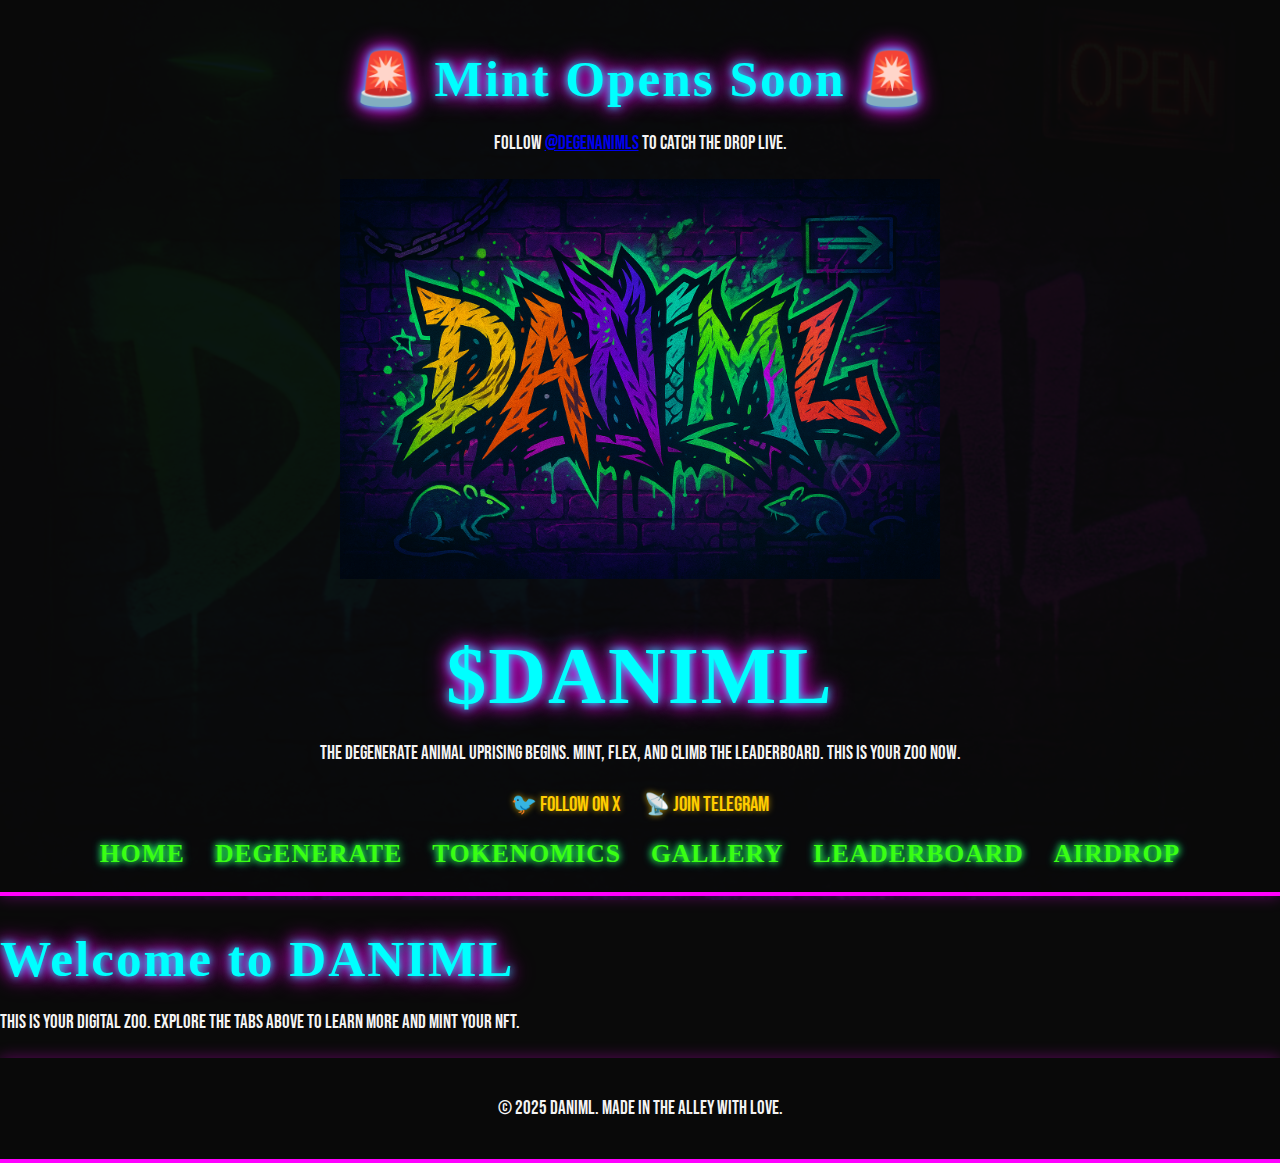
<file: index.html>
<!DOCTYPE html>
<html lang="en">
<head>
	<link href="https://fonts.googleapis.com/css2?family=Bebas+Neue&display=swap" rel="stylesheet">
    <meta charset="UTF-8">
    <meta name="viewport" content="width=device-width, initial-scale=1.0">
    <title>DANIML – Zoo Unleashed</title>
    <link rel="stylesheet" href="style.css">
</head>
<body>
<header>
    <div class="coming-soon">
        <h2>🚨 Mint Opens Soon 🚨</h2>
        <p>Follow <a href="https://x.com/degenanimls" target="_blank">@DegenAnimls</a> to catch the drop live.</p>
    </div>
    <div class="banner">
        <img src="banner.jpg" alt="DANIML Banner">
    </div>
    <h1>$DANIML</h1>
    <p>The degenerate animal uprising begins. Mint, flex, and climb the leaderboard. This is your zoo now.</p>
    <div class="social-links">
        <a href="https://x.com/DegenAnimls" target="_blank">🐦 Follow on X</a>
        <a href="https://t.me/+rGR1Luvp2ocyNTAx" target="_blank">📡 Join Telegram</a>
    </div>
    <nav>
        <a href="index.html">Home</a>
        <a href="deGenerate.html">deGenerate</a>
        <a href="tokenomics.html">Tokenomics</a>
        <a href="gallery.html">Gallery</a>
        <a href="leaderboard.html">Leaderboard</a>
		<a href="airdrop.html">Airdrop</a>
    </nav>
</header>
<h2>Welcome to DANIML</h2><p>This is your digital zoo. Explore the tabs above to learn more and mint your NFT.</p>
<footer>
    <p>© 2025 DANIML. Made in the alley with love.</p>
</footer>
</body>
</html>
</file>
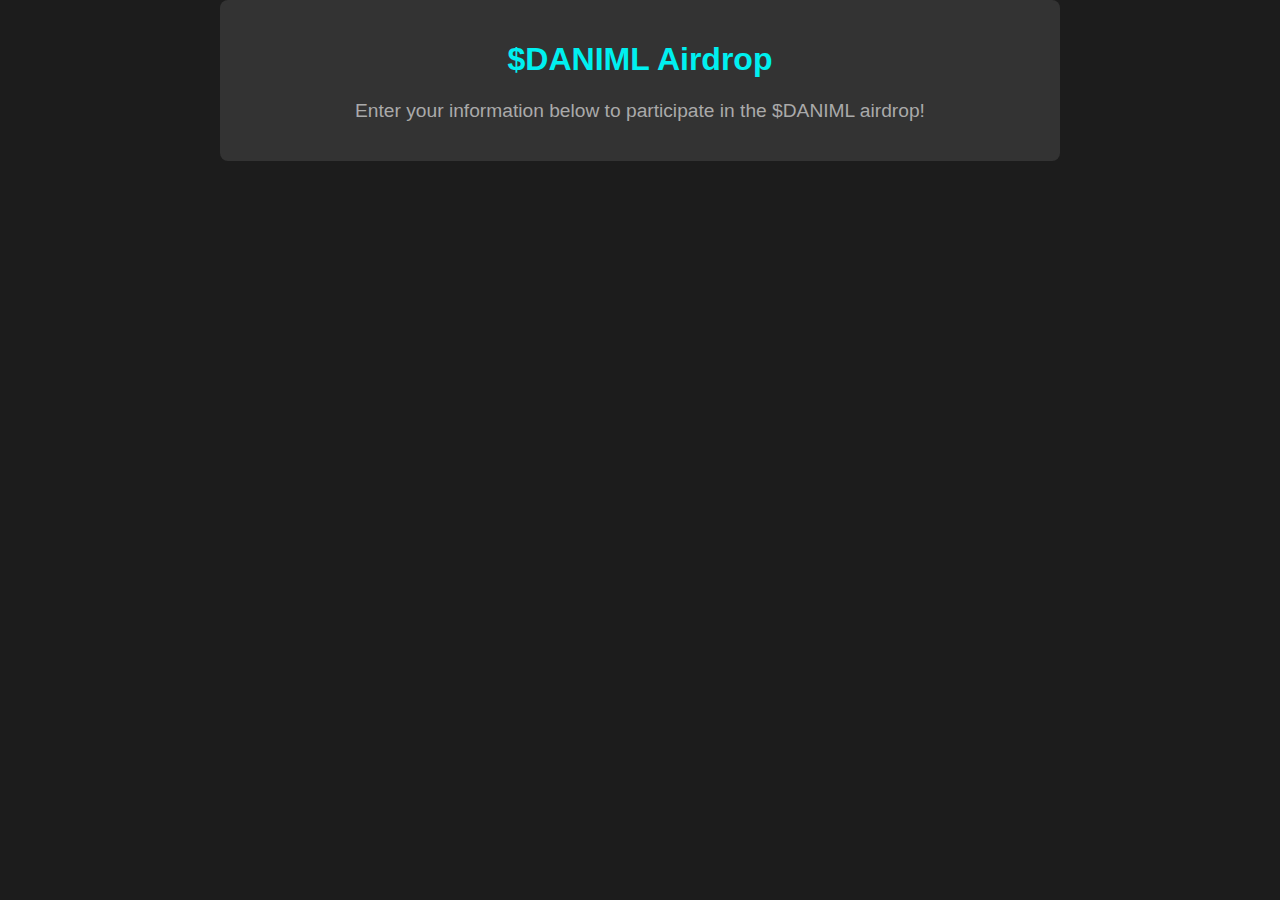
<file: airdrop.html>
<!DOCTYPE html>
<html lang="en">
<head>
  <meta charset="UTF-8">
  <meta name="viewport" content="width=device-width, initial-scale=1.0">
  <title>$DANIML Airdrop</title>
  <style>
    body {
      font-family: Arial, sans-serif;
      margin: 0;
      padding: 0;
      background-color: #1c1c1c;
      color: white;
    }
    .container {
      max-width: 800px;
      margin: 0 auto;
      padding: 20px;
      background-color: #333;
      border-radius: 8px;
    }
    h1 {
      text-align: center;
      font-size: 2rem;
      color: #00f0f0;
    }
    p {
      text-align: center;
      font-size: 1.2rem;
      color: #aaa;
    }
    /* Removed form styling since we're using Typeform */
    .submit-btn {
      background-color: #00f0f0;
      color: white;
      padding: 10px 20px;
      font-size: 1rem;
      border: none;
      border-radius: 5px;
      cursor: pointer;
    }
    .submit-btn:hover {
      background-color: #008c8c;
    }
    .recaptcha-container {
      margin-top: 20px;
    }
  </style>
</head>
<body>

  <div class="container">
    <h1>$DANIML Airdrop</h1>
    <p>Enter your information below to participate in the $DANIML airdrop!</p>

    <!-- Embed Typeform here -->
    <div data-tf-live="01JVNTRE71ZB2V9M3C8K22R4N1"></div>
    <script src="https://embed.typeform.com/next/embed.js"></script>
  </div>

  <!-- Include reCAPTCHA script -->
  <script src="https://www.google.com/recaptcha/api.js" async defer></script>

</body>
</html>
</file>
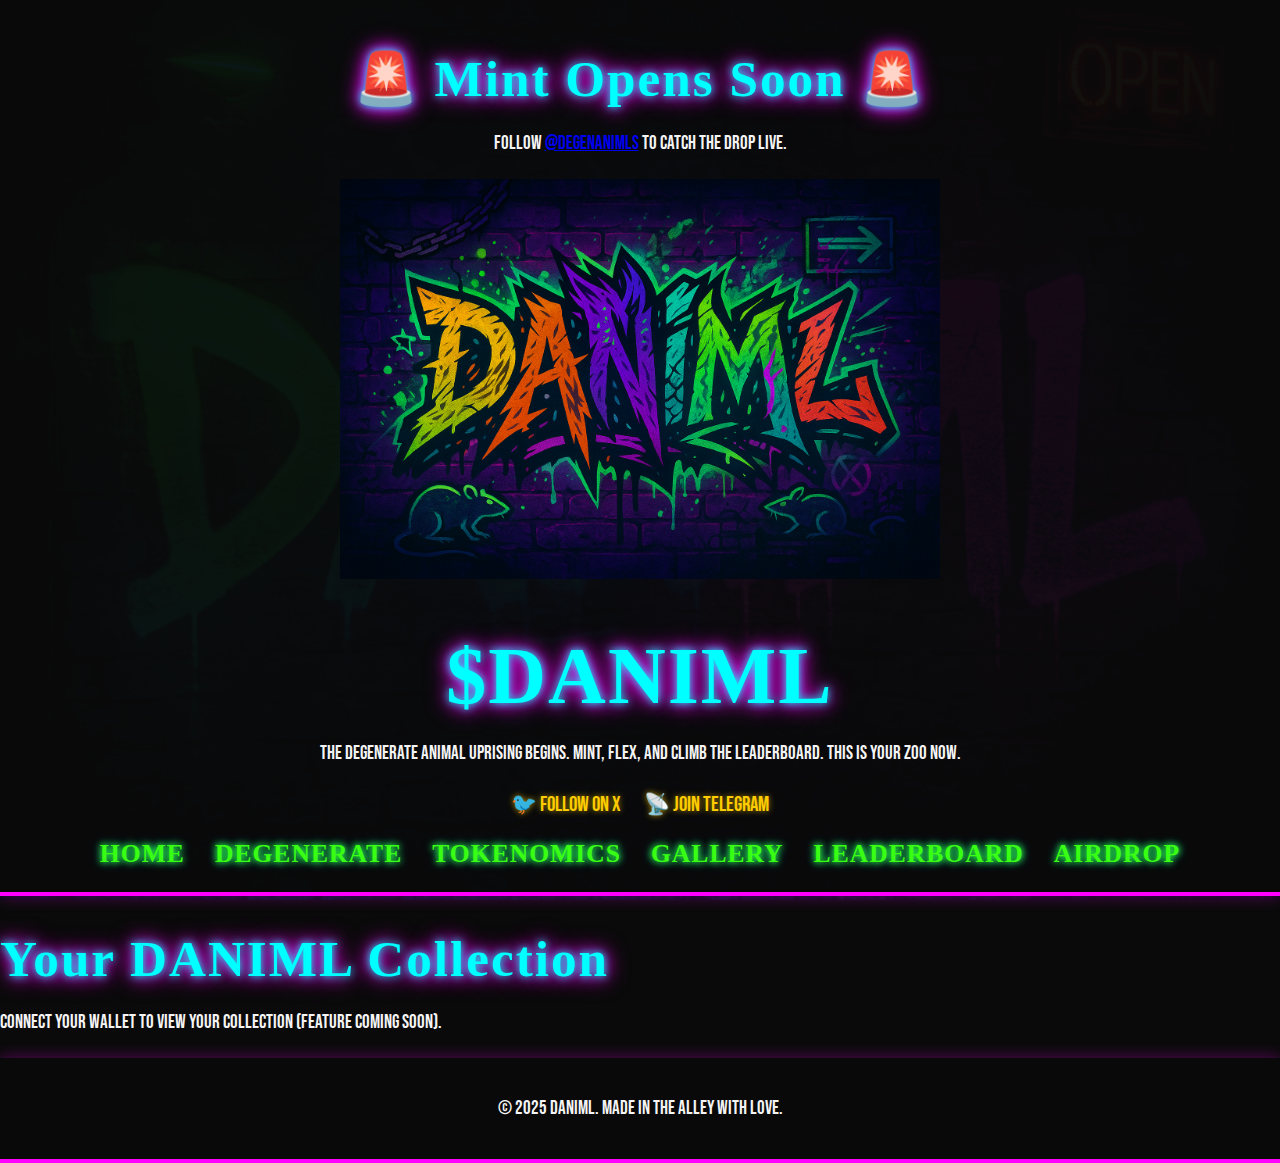
<file: gallery.html>
<!DOCTYPE html>
<html lang="en">
<head>
	<link href="https://fonts.googleapis.com/css2?family=Bebas+Neue&display=swap" rel="stylesheet">
    <meta charset="UTF-8">
    <meta name="viewport" content="width=device-width, initial-scale=1.0">
    <title>DANIML – Zoo Unleashed</title>
    <link rel="stylesheet" href="style.css">
</head>
<body>
<header>
    <div class="coming-soon">
        <h2>🚨 Mint Opens Soon 🚨</h2>
        <p>Follow <a href="https://x.com/degenanimls" target="_blank">@DegenAnimls</a> to catch the drop live.</p>
    </div>
    <div class="banner">
        <img src="banner.jpg" alt="DANIML Banner">
    </div>
    <h1>$DANIML</h1>
    <p>The degenerate animal uprising begins. Mint, flex, and climb the leaderboard. This is your zoo now.</p>
    <div class="social-links">
        <a href="https://x.com/DegenAnimls" target="_blank">🐦 Follow on X</a>
        <a href="https://t.me/+rGR1Luvp2ocyNTAx" target="_blank">📡 Join Telegram</a>
    </div>
     <nav>
        <a href="index.html">Home</a>
        <a href="mint.html">deGenerate</a>
        <a href="tokenomics.html">Tokenomics</a>
        <a href="gallery.html">Gallery</a>
        <a href="leaderboard.html">Leaderboard</a>
		<a href="airdrop.html">Airdrop</a>
    </nav>
</header>
<h2>Your DANIML Collection</h2><p>Connect your wallet to view your collection (feature coming soon).</p>
<footer>
    <p>© 2025 DANIML. Made in the alley with love.</p>
</footer>
</body>
</html>
</file>
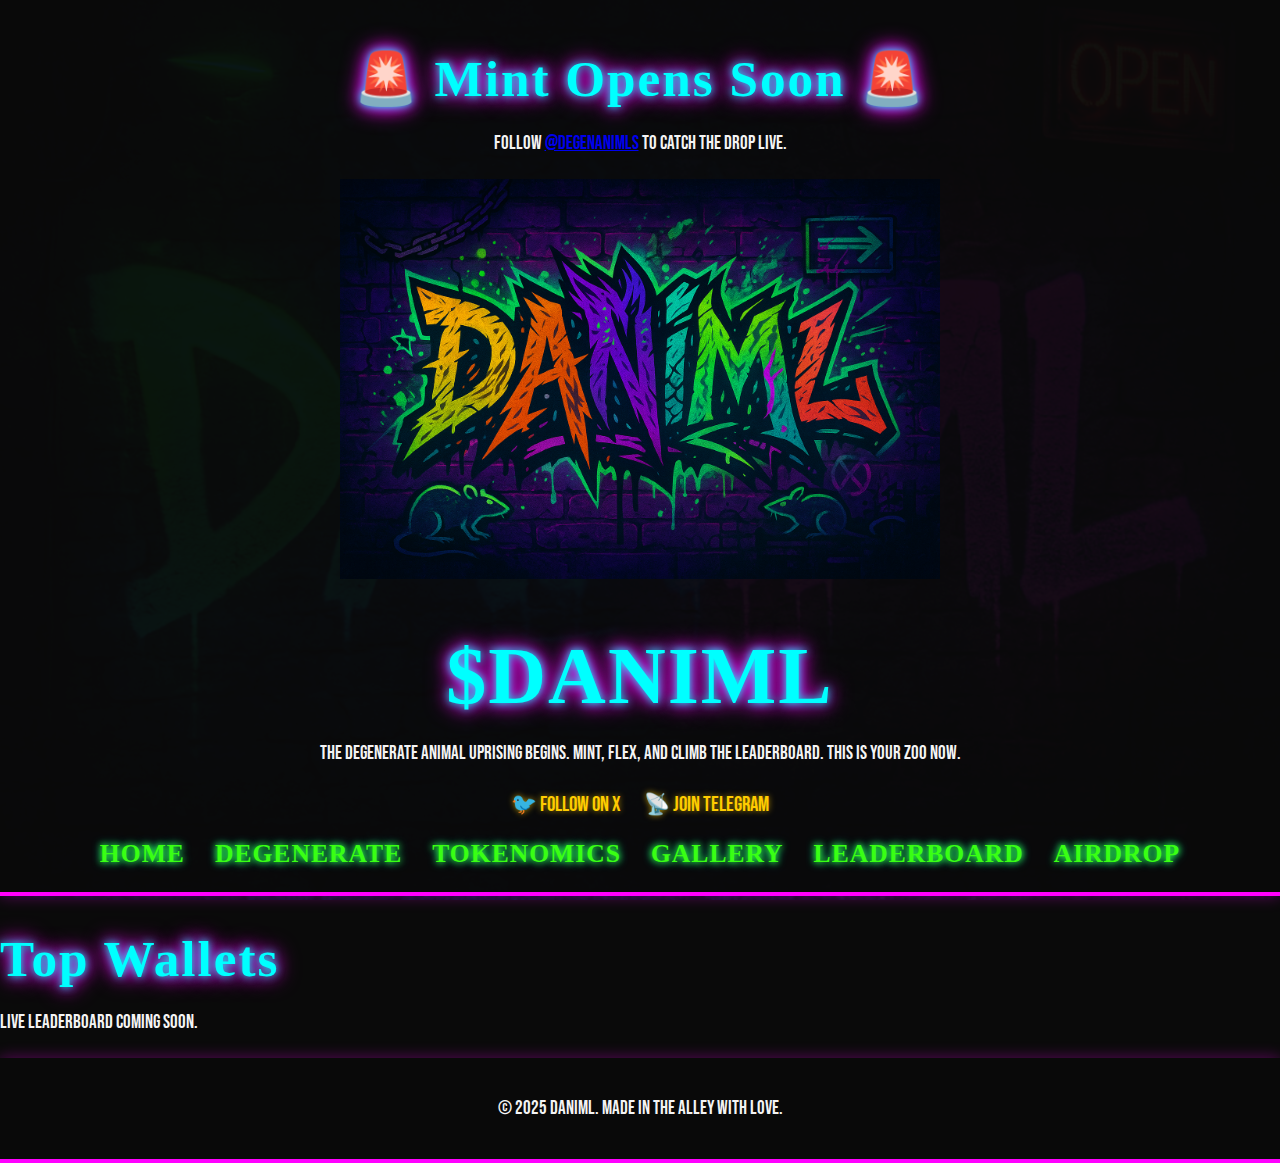
<file: leaderboard.html>
<!DOCTYPE html>
<html lang="en">
<head>
	<link href="https://fonts.googleapis.com/css2?family=Bebas+Neue&display=swap" rel="stylesheet">
    <meta charset="UTF-8">
    <meta name="viewport" content="width=device-width, initial-scale=1.0">
    <title>DANIML – Zoo Unleashed</title>
    <link rel="stylesheet" href="style.css">
</head>
<body>
<header>
    <div class="coming-soon">
        <h2>🚨 Mint Opens Soon 🚨</h2>
        <p>Follow <a href="https://x.com/degenanimls" target="_blank">@DegenAnimls</a> to catch the drop live.</p>
    </div>
    <div class="banner">
        <img src="banner.jpg" alt="DANIML Banner">
    </div>
    <h1>$DANIML</h1>
    <p>The degenerate animal uprising begins. Mint, flex, and climb the leaderboard. This is your zoo now.</p>
    <div class="social-links">
        <a href="https://x.com/DegenAnimls" target="_blank">🐦 Follow on X</a>
        <a href="https://t.me/+rGR1Luvp2ocyNTAx" target="_blank">📡 Join Telegram</a>
    </div>
     <nav>
        <a href="index.html">Home</a>
        <a href="mint.html">deGenerate</a>
        <a href="tokenomics.html">Tokenomics</a>
        <a href="gallery.html">Gallery</a>
        <a href="leaderboard.html">Leaderboard</a>
		<a href="airdrop.html">Airdrop</a>
    </nav>
</header>
<h2>Top Wallets</h2><p>Live leaderboard coming soon.</p>
<footer>
    <p>© 2025 DANIML. Made in the alley with love.</p>
</footer>
</body>
</html>
</file>
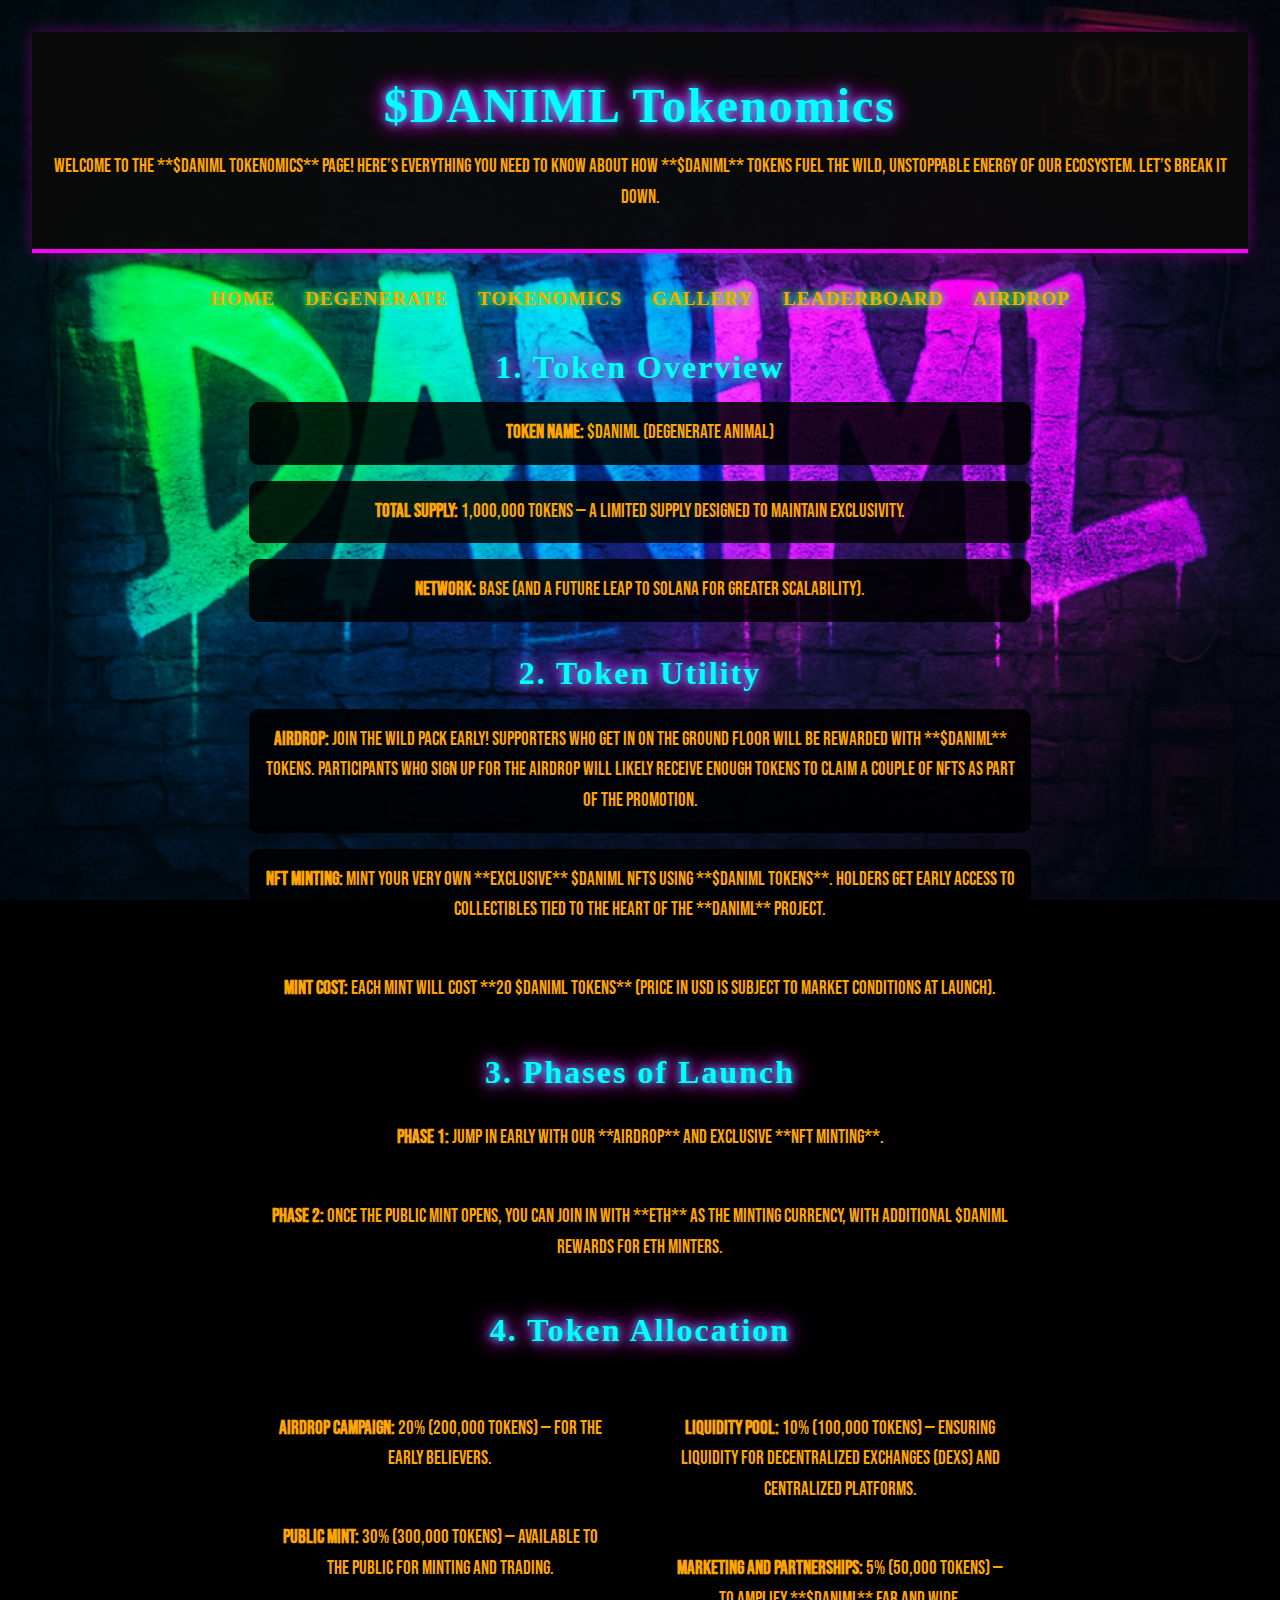
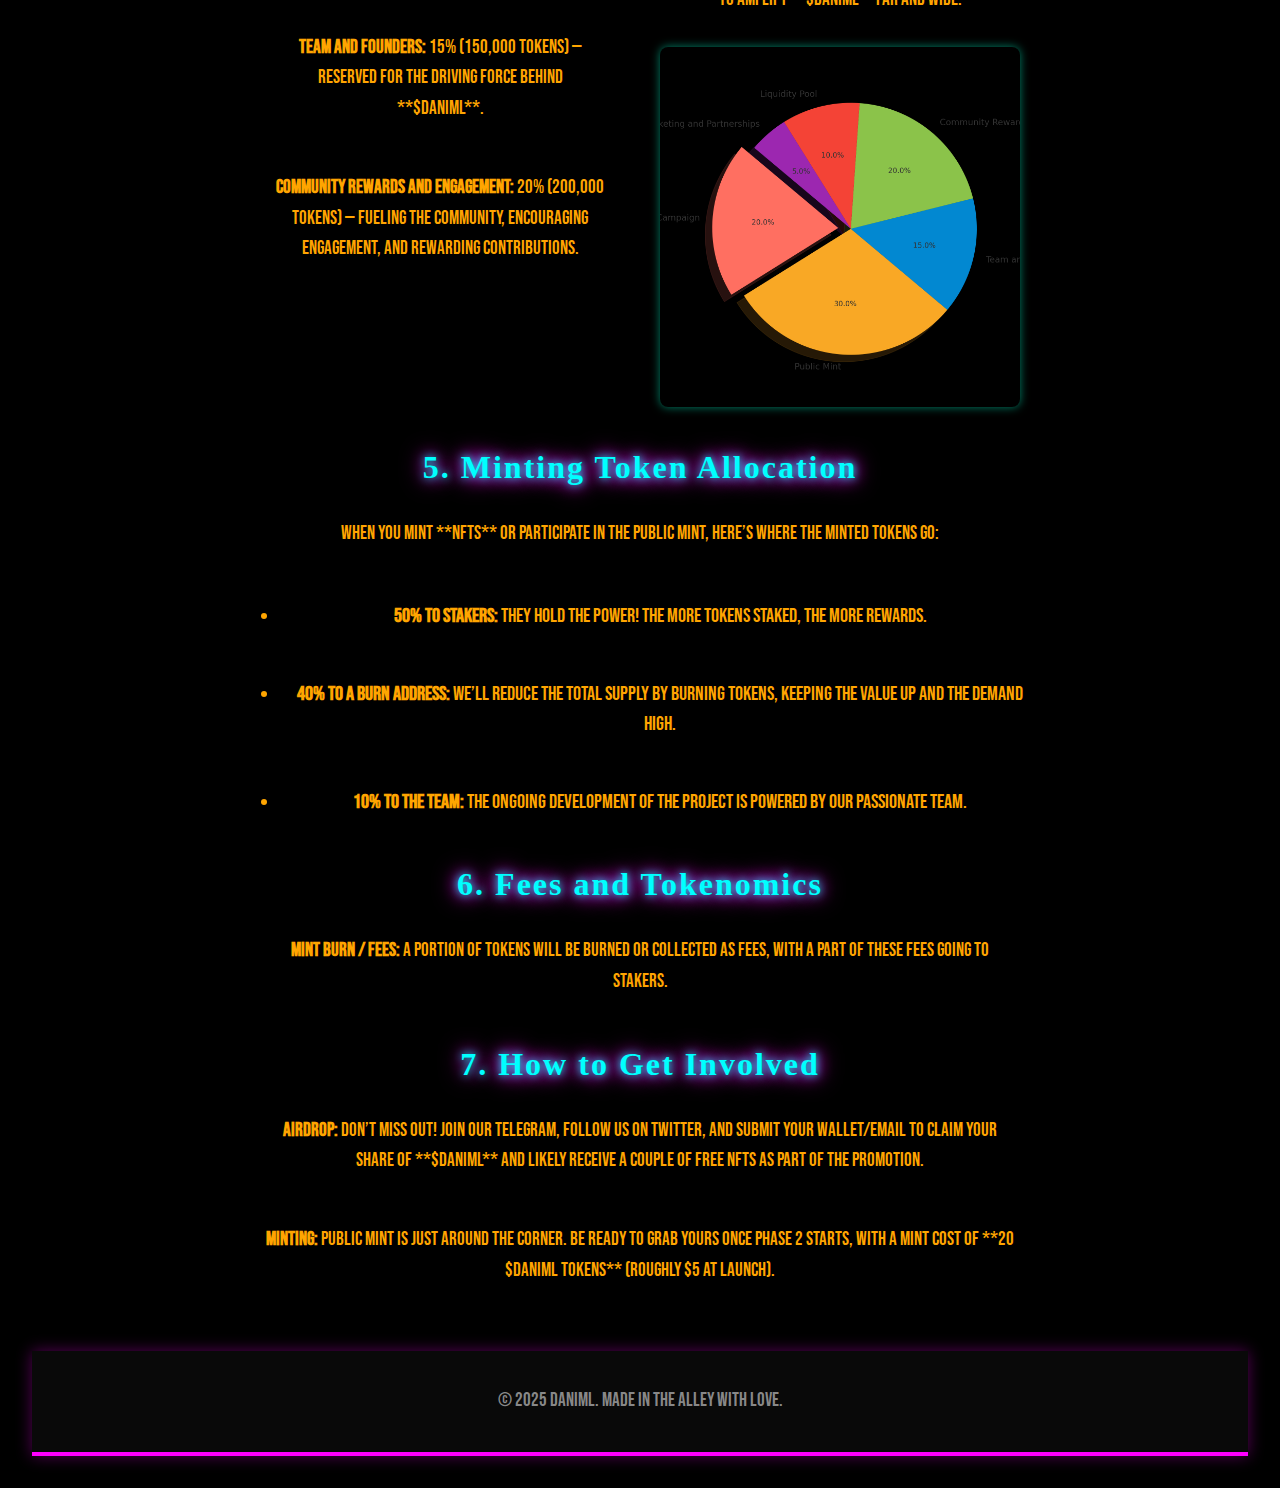
<file: tokenomics.html>
<!DOCTYPE html>
<html lang="en">
<head>
    <link href="https://fonts.googleapis.com/css2?family=Bebas+Neue&display=swap" rel="stylesheet">
    <meta charset="UTF-8">
    <meta name="viewport" content="width=device-width, initial-scale=1.0">
    <title>$DANIML Tokenomics</title>
    <link rel="stylesheet" href="style.css">
    <style>
        body {
            font-family: 'Bebas Neue', sans-serif;
            background-color: black;
            color: #FFA500; /* Orange font color */
            padding: 2rem;
            text-align: center;
        }

        h1 {
            font-size: 3rem;
            margin-bottom: 1rem;
        }

        h2 {
            font-size: 2rem;
            margin-top: 2rem;
        }

        p {
            font-size: 1.2rem;
        }

        .tokenomics-container {
            max-width: 800px;
            margin: 0 auto;
        }

        .token-allocation {
            display: flex;
            justify-content: space-around;
            text-align: left;
            margin-top: 2rem;
        }

        .allocation-section {
            width: 45%;
            text-align: center;
        }

        .token-allocation img {
            width: 100%;
            border-radius: 8px;
            box-shadow: 0 0 10px rgba(0, 255, 204, 0.5);
        }

        footer {
            margin-top: 3rem;
            font-size: 0.9rem;
            color: #888;
        }

        nav {
            margin-top: 2rem;
            text-align: center;
        }

        nav a {
            margin: 0 15px;
            font-size: 1.2rem;
            color: #FFA500; /* Orange font color for the links */
            text-decoration: none;
            font-weight: bold;
        }

        nav a:hover {
            text-decoration: underline;
            color: #f9a825;
        }
    
.tokenomics-container p, .tokenomics-container ul li {
    background-color: rgba(0, 0, 0, 0.85);
    padding: 1rem;
    border-radius: 10px;
    margin: 1rem auto;
    max-width: 750px;
}

</style>
</head>
<body>

<header>
    <h1>$DANIML Tokenomics</h1>
    <p>Welcome to the **$DANIML Tokenomics** page! Here’s everything you need to know about how **$DANIML** tokens fuel the wild, unstoppable energy of our ecosystem. Let’s break it down.</p>
</header>

<!-- Navigation bar -->
<nav>
    <a href="index.html">Home</a>
    <a href="mint.html">deGenerate</a>
    <a href="tokenomics.html">Tokenomics</a>
    <a href="gallery.html">Gallery</a>
    <a href="leaderboard.html">Leaderboard</a>
    <a href="airdrop.html">Airdrop</a>
</nav>

<div class="tokenomics-container">
    <h2>1. Token Overview</h2>
    <p><strong>Token Name:</strong> $DANIML (Degenerate Animal)</p>
    <p><strong>Total Supply:</strong> 1,000,000 tokens — a limited supply designed to maintain exclusivity.</p>
    <p><strong>Network:</strong> Base (and a future leap to Solana for greater scalability).</p>

    <h2>2. Token Utility</h2>
    <p><strong>Airdrop:</strong> Join the wild pack early! Supporters who get in on the ground floor will be rewarded with **$DANIML** tokens. Participants who sign up for the airdrop will likely receive enough tokens to claim a couple of NFTs as part of the promotion.</p>
    <p><strong>NFT Minting:</strong> Mint your very own **exclusive** $DANIML NFTs using **$DANIML tokens**. Holders get early access to collectibles tied to the heart of the **DANIML** project.</p>
    <p><strong>Mint Cost:</strong> Each mint will cost **20 $DANIML tokens** (price in USD is subject to market conditions at launch).</p>

    <h2>3. Phases of Launch</h2>
    <p><strong>Phase 1:</strong> Jump in early with our **Airdrop** and exclusive **NFT Minting**.</p>
    <p><strong>Phase 2:</strong> Once the public mint opens, you can join in with **ETH** as the minting currency, with additional $DANIML rewards for ETH minters.</p>

    <h2>4. Token Allocation</h2>
    <div class="token-allocation">
      <div class="allocation-section">
        <p><strong>Airdrop Campaign:</strong> 20% (200,000 tokens) — For the early believers.</p>
        <p><strong>Public Mint:</strong> 30% (300,000 tokens) — Available to the public for minting and trading.</p>
        <p><strong>Team and Founders:</strong> 15% (150,000 tokens) — Reserved for the driving force behind **$DANIML**.</p>
        <p><strong>Community Rewards and Engagement:</strong> 20% (200,000 tokens) — Fueling the community, encouraging engagement, and rewarding contributions.</p>
      </div>
      <div class="allocation-section">
        <p><strong>Liquidity Pool:</strong> 10% (100,000 tokens) — Ensuring liquidity for decentralized exchanges (DEXs) and centralized platforms.</p>
        <p><strong>Marketing and Partnerships:</strong> 5% (50,000 tokens) — To amplify **$DANIML** far and wide.</p>
        <img src="A_2D_digital_pie_chart_visually_displays_the_token.png" alt="Tokenomics Pie Chart">
      </div>
    </div>

    <h2>5. Minting Token Allocation</h2>
    <p>When you mint **NFTs** or participate in the public mint, here’s where the minted tokens go:</p>
    <ul>
      <li><strong>50% to Stakers:</strong> They hold the power! The more tokens staked, the more rewards.</li>
      <li><strong>40% to a Burn Address:</strong> We’ll reduce the total supply by burning tokens, keeping the value up and the demand high.</li>
      <li><strong>10% to the Team:</strong> The ongoing development of the project is powered by our passionate team.</li>
    </ul>

    <h2>6. Fees and Tokenomics</h2>
    <p><strong>Mint Burn / Fees:</strong> A portion of tokens will be burned or collected as fees, with a part of these fees going to stakers.</p>

    <h2>7. How to Get Involved</h2>
    <p><strong>Airdrop:</strong> Don’t miss out! Join our Telegram, follow us on Twitter, and submit your wallet/email to claim your share of **$DANIML** and likely receive a couple of free NFTs as part of the promotion.</p>
    <p><strong>Minting:</strong> Public mint is just around the corner. Be ready to grab yours once Phase 2 starts, with a mint cost of **20 $DANIML tokens** (roughly $5 at launch).</p>
</div>

<footer>
    <p>© 2025 DANIML. Made in the alley with love.</p>
</footer>

</body>
</html>
</file>
<file: style.css>
/* ===== IMPORTS & BASE ===== */

body {
  background-color: #0a0a0a;
  color: #f4f4f4;
  font-family: 'Bebas Neue', sans-serif;
  margin: 0;
  padding: 0;
  background-image: url('graffiti-wall.jpg');
  background-size: cover;
  background-attachment: fixed;
  background-position: center;
  font-size: 18px;
  line-height: 1.5;
}

/* ===== TYPOGRAPHY ===== */
h1, h2 {
  font-family: 'Rubik Glitch', cursive;
  color: #00ffff;
  text-shadow:
    0 0 8px #00ffff,
    0 0 16px #ff00ff,
    0 0 24px #ff00ff,
    2px 2px 6px #000;
  letter-spacing: 2px;
}

h1 {
  font-size: 3rem;
  margin-bottom: 1rem;
}

h2 {
  font-size: 2.2rem;
  margin-top: 2rem;
  margin-bottom: 1rem;
}

/* ===== HEADER & FOOTER ===== */
header, footer {
  background: rgba(10, 10, 10, 0.95);
  padding: 1rem;
  text-align: center;
  border-bottom: 4px solid #ff00ff;
  box-shadow: 0 0 15px #ff00ff55;
}

/* ===== NAVIGATION ===== */
nav {
  margin-top: 15px;
  display: flex;
  justify-content: center;
  flex-wrap: wrap;
}

nav a {
  font-family: 'Rubik Glitch', cursive;
  color: #39ff14;
  text-shadow: 0 0 6px #39ff14, 0 0 10px #00ffcc;
  margin: 0 15px;
  font-weight: bold;
  text-decoration: none;
  font-size: 1.2rem;
  text-transform: uppercase;
  border-bottom: 2px solid transparent;
  transition: all 0.3s ease;
}

nav a:hover {
  border-bottom: 2px solid #39ff14;
  text-shadow: 0 0 10px #39ff14, 0 0 15px #00ffcc;
}

/* ===== BUTTONS ===== */
button {
  font-family: 'Rubik Glitch', cursive;
  padding: 10px 20px;
  font-size: 1.1rem;
  border: none;
  border-radius: 6px;
  background-color: #8f00ff;
  color: #fff;
  cursor: pointer;
  text-transform: uppercase;
  box-shadow:
    0 0 10px #8f00ff,
    0 0 20px #8f00ff,
    0 0 30px #8f00ff;
  transition: all 0.3s ease;
}

button:hover {
  background-color: #c300ff;
  box-shadow:
    0 0 15px #c300ff,
    0 0 30px #c300ff,
    0 0 40px #c300ff;
}

/* ===== FORM + CONTROL STYLING ===== */
.degenerate-controls {
  background-color: rgba(18, 18, 18, 0.9);
  border: 2px solid #00ffcc;
  border-radius: 10px;
  padding: 20px;
  margin: 2rem auto;
  max-width: 800px;
  box-shadow: 0 0 20px #00ffcc66;
}

.degenerate-controls label {
  color: #00ffcc;
  font-weight: bold;
  display: block;
  margin-bottom: 5px;
  font-size: 1.1rem;
  letter-spacing: 1px;
}

.degenerate-controls textarea {
  width: 100%;
  min-height: 80px;
  background-color: #1c1c1c;
  color: #fff;
  border: 1px solid #00ffcc44;
  border-radius: 6px;
  padding: 10px;
  margin-bottom: 20px;
  resize: vertical;
  font-family: monospace;
  font-size: 1rem;
  box-shadow: inset 0 0 10px #00ffcc22;
}

.degenerate-controls textarea:focus {
  outline: none;
  border-color: #00ffcc;
  box-shadow: 0 0 10px #00ffcc55;
}

/* ===== SECTION / CARD STYLING ===== */
section {
  padding: 2rem 1rem;
  background: rgba(0, 0, 0, 0.7);
  margin: 2rem auto;
  border-radius: 8px;
  max-width: 900px;
  box-shadow: 0 0 12px rgba(255, 0, 255, 0.3);
}

/* ===== IMAGE BANNER ===== */
.banner img {
  width: 100%;
  height: auto;
  max-height: 400px;
  object-fit: contain;
  object-position: center;
  display: block;
  margin: 0 auto;
}

/* ===== SOCIAL ===== */
.social-links a {
  color: #ffcc00;
  margin: 0 10px;
  display: inline-block;
  text-decoration: none;
  font-size: 1.1rem;
  text-shadow: 0 0 6px #ffcc00aa;
  transition: 0.2s;
}

.social-links a:hover {
  color: #fff;
  text-shadow: 0 0 12px #ffcc00, 0 0 18px #ffcc00;
}

/* ===== RESPONSIVE ===== */
@media screen and (max-width: 768px) {
  nav {
    flex-direction: column;
    gap: 10px;
  }

  .banner img {
    max-height: 240px;
  }

  h1 {
    font-size: 2.2rem;
  }

  button {
    width: 100%;
    font-size: 1.2rem;
    padding: 14px;
  }

  .social-links a {
    display: block;
    margin: 10px 0;
  }
}

@media screen and (min-width: 1024px) {
  body {
    font-size: 20px;
  }

  h1 {
    font-size: 5rem;
    line-height: 1.1;
  }

  h2 {
    font-size: 3.2rem;
    line-height: 1.2;
  }

  nav a {
    font-size: 1.6rem;
    letter-spacing: 1px;
  }

  button {
    font-size: 1.5rem;
    padding: 18px 32px;
  }

  .social-links a {
    font-size: 1.3rem;
  }

  p {
    font-size: 1.2rem;
    line-height: 1.6;
  }
}
</file>
